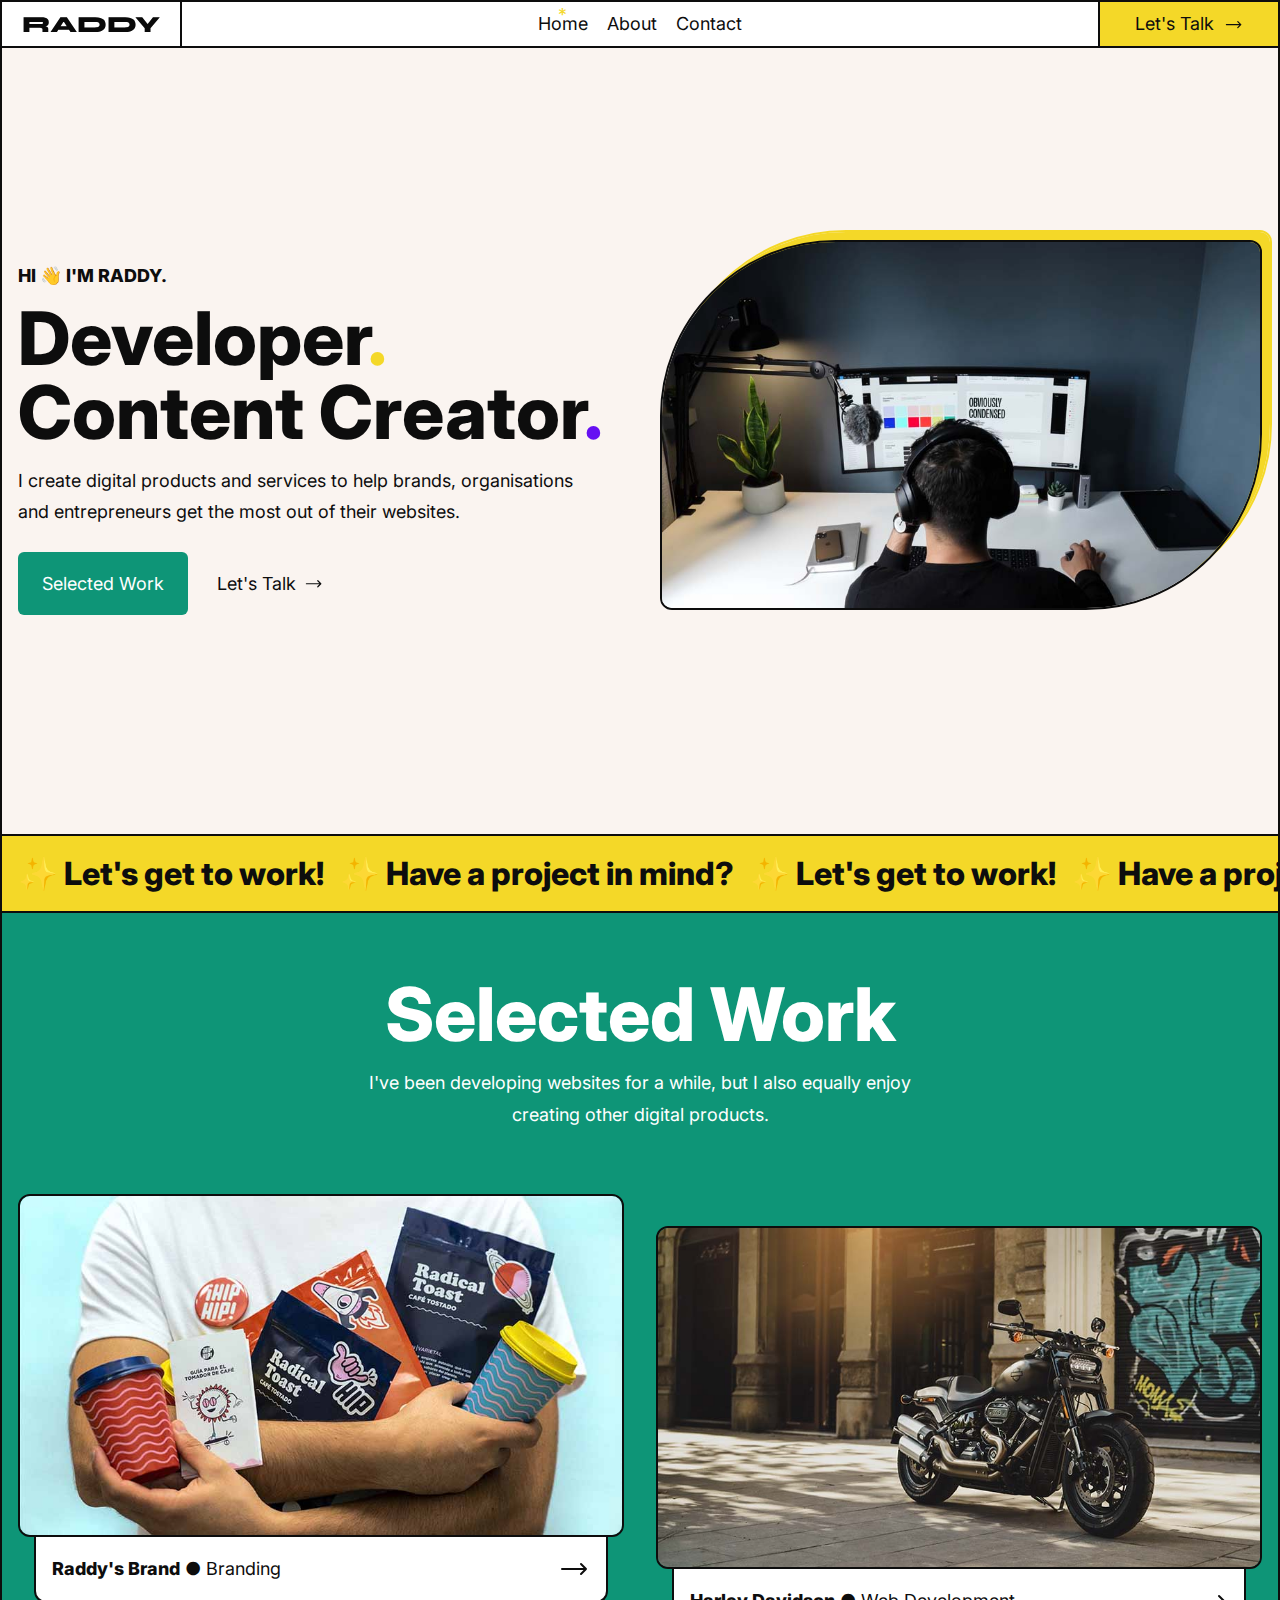
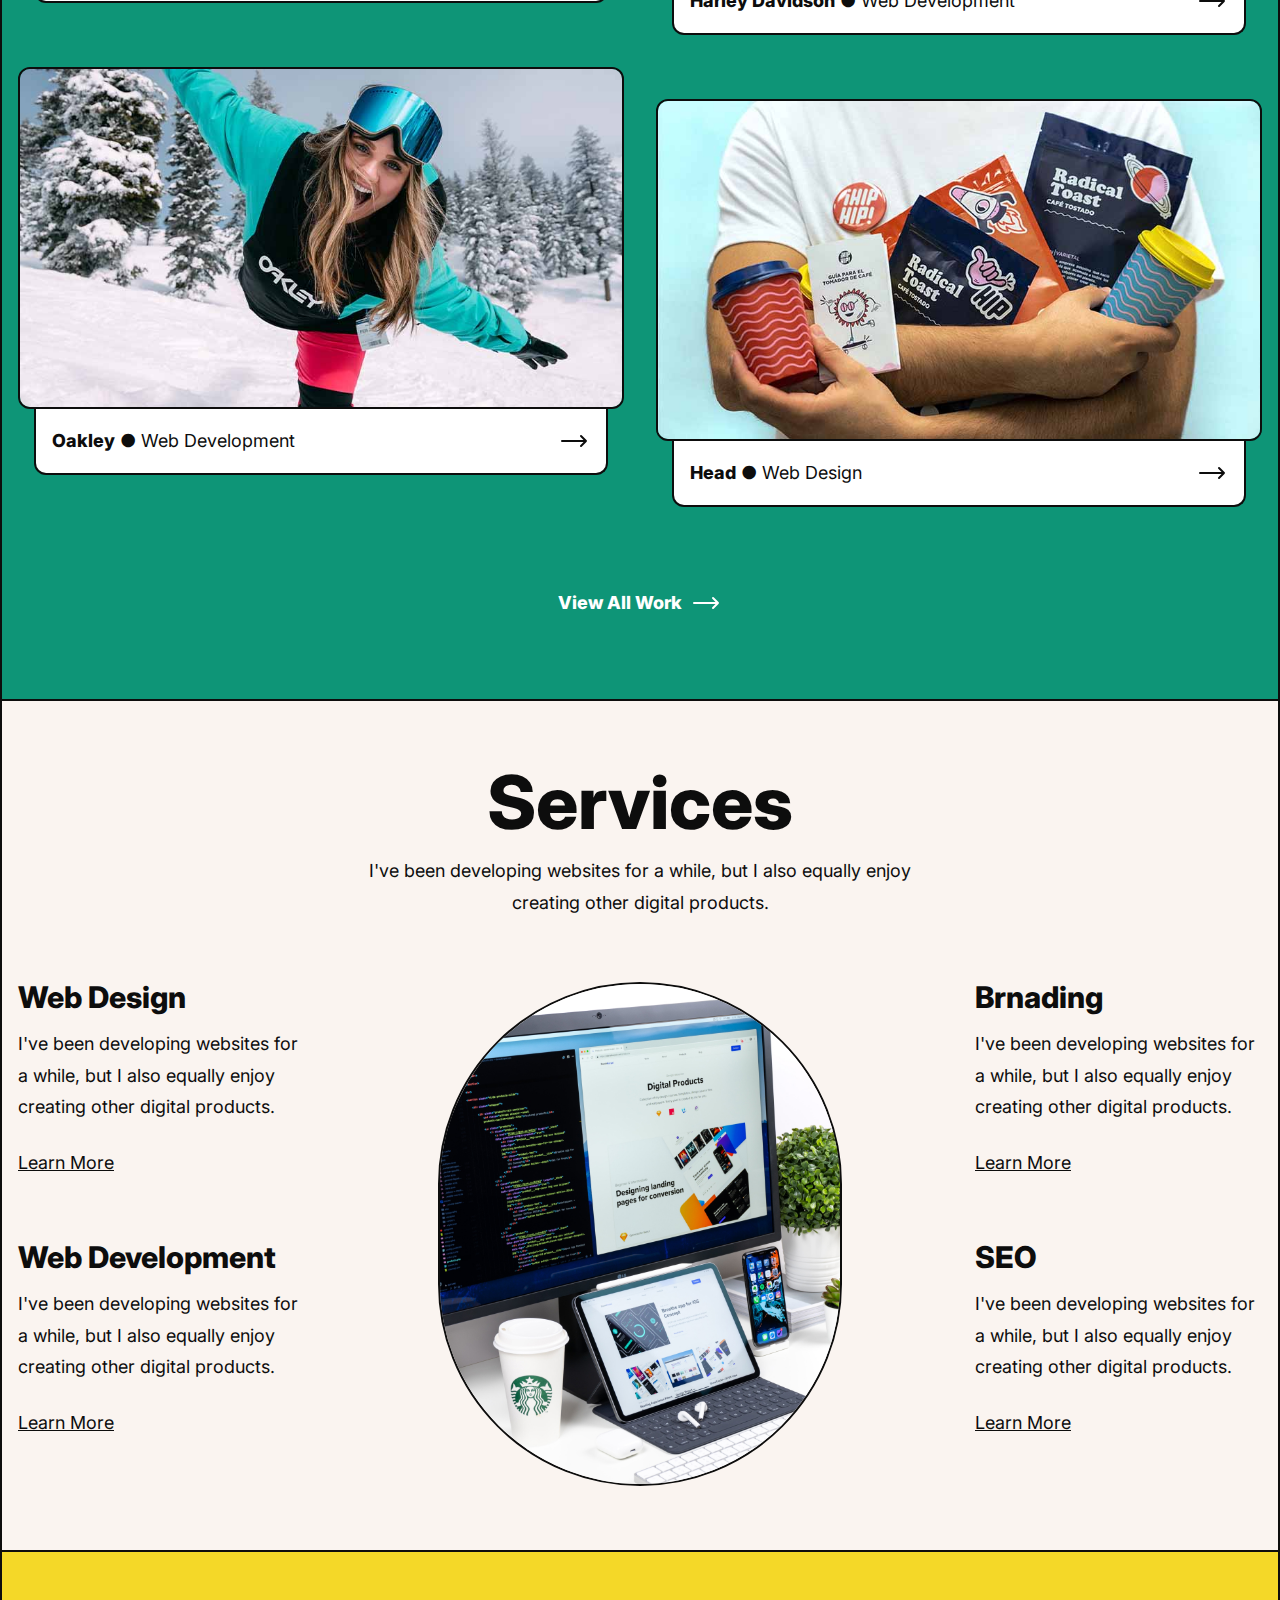
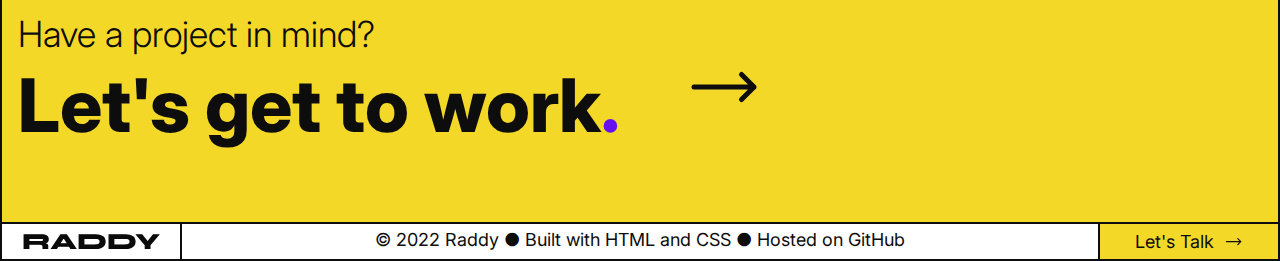
<file: index.html>
<!DOCTYPE html>
<html lang="en">

<head>
  <meta charset="UTF-8">
  <meta http-equiv="X-UA-Compatible" content="IE=edge">
  <meta name="viewport" content="width=device-width, initial-scale=1.0">
  <title>Raddy - Web Developer Based in Europe.</title>
  <link rel="stylesheet" href="css/style.css">
  <link rel="preconnect" href="https://fonts.googleapis.com">
  <link rel="preconnect" href="https://fonts.gstatic.com" crossorigin>
  <link href="https://fonts.googleapis.com/css2?family=Inter:wght@300;400;800&display=swap" rel="stylesheet">
</head>

<body>

  <h1 class="offscreen">Raddy's Website</h1>


  <header class="header">

    <a href="/" class="header-logo">
      <img src="img/logo.svg" width="137" height="15">
    </a>

    <a href="contact.html" class="header-talk">
      Let's Talk

      <svg xmlns="http://www.w3.org/2000/svg" fill="none" viewBox="0 0 24 24" stroke-width="1.5" stroke="currentColor"
        width="1.2rem">
        <path stroke-linecap="round" stroke-linejoin="round" d="M17.25 8.25L21 12m0 0l-3.75 3.75M21 12H3" />
      </svg>

    </a>

    <nav class="header-nav">
      <h1 class="offscreen">Navigation</h1>
      <ul class="header-nav-list">
        <li>
          <a href="/" aria-current="page" class="active">Home</a>
        </li>
        <li>
          <a href="about.html">About</a>
        </li>
        <li>
          <a href="contact.html">Contact</a>
        </li>


      </ul>
    </nav>
  </header>


  <section class="hero">

    <div class="container">

      <div class="hero-col hero-image-col">

        <picture class="hero-image">
          <source srcset="img/hero-sm.jpg" width="363" height="222" media="(max-width: 768px)" type="image/jpg">
          <source srcset="img/hero-md.jpg" width="608" height="372" media="(max-width: 768px)" type="image/jpg">
          <img src="img/hero-lg.jpg" width="870" height="532" alt="Me working on a computer">
        </picture>

      </div>

      <div class="hero-col">
        <div class="hero-about">
          <h2 class="hero-about__subheading">Hi 👋 I'm Raddy.</h2>
          <h1 class="hero-about__heading">
            Developer<span class="text-yellow">.</span>
            <br>
            Content Creator<span class="text-purple">.</span>
          </h1>
          <p class="hero-about__body">
            I create digital products and services to help brands, organisations and
            entrepreneurs get the most out of their websites.
          </p>

          <div>
            <a href="#work" class="button button--primary">Selected Work</a>

            <a href="contact.html" class="button button--icon">Let's Talk

              <svg xmlns="http://www.w3.org/2000/svg" fill="none" viewBox="0 0 24 24" stroke-width="1.5"
                stroke="currentColor" width="1.2rem">
                <path stroke-linecap="round" stroke-linejoin="round" d="M17.25 8.25L21 12m0 0l-3.75 3.75M21 12H3" />
              </svg>

            </a>
          </div>


        </div>
      </div>

    </div>

  </section>

  <div>
    <a href="contact.html" class="marquee">
      <div class="marquee__items">
        <div>✨ Let's get to work!</div>
        <div>✨ Have a project in mind?</div>
        <div>✨ Let's get to work!</div>
        <div>✨ Have a project in mind?</div>
        <div>✨ Let's get to work!</div>
        <div>✨ Have a project in mind?</div>
      </div>

      <div class="marquee__items" aria-hidden="true">
        <div>✨ Let's get to work!</div>
        <div>✨ Have a project in mind?</div>
        <div>✨ Let's get to work!</div>
        <div>✨ Have a project in mind?</div>
        <div>✨ Let's get to work!</div>
        <div>✨ Have a project in mind?</div>
      </div>
    </a>
  </div>


  <section class="work">

    <div class="container">

      <div class="section-heading section-heading--white">
        <h1>Selected Work</h1>
        <p>I've been developing websites for a while, but I also equally enjoy creating other digital products.</p>
      </div>


      <div class="selected-work">


        <a href="#" class="selected-work-card">

          <div class="selected-work-card__image">
            <img src="img/portfolio-1.jpg" alt="A photo showcasing branding work that I did for Raddy" loading="lazy">
          </div>

          <div class="selected-work-card__desc">
            <div>
              <span>Raddy's Brand</span>
              <span>&#9679; Branding</span>
            </div>


            <svg xmlns="http://www.w3.org/2000/svg" fill="none" viewBox="0 0 24 24" stroke-width="1.5"
              stroke="currentColor" width="2rem">
              <path stroke-linecap="round" stroke-linejoin="round" d="M17.25 8.25L21 12m0 0l-3.75 3.75M21 12H3" />
            </svg>

          </div>

        </a>

        <a href="#" class="selected-work-card">

          <div class="selected-work-card__image">
            <img src="img/portfolio-2.jpg" alt="A photo showcasing branding work that I did for Raddy" loading="lazy">
          </div>

          <div class="selected-work-card__desc">
            <div>
              <span>Harley Davidson</span>
              <span>&#9679; Web Development</span>
            </div>


            <svg xmlns="http://www.w3.org/2000/svg" fill="none" viewBox="0 0 24 24" stroke-width="1.5"
              stroke="currentColor" width="2rem">
              <path stroke-linecap="round" stroke-linejoin="round" d="M17.25 8.25L21 12m0 0l-3.75 3.75M21 12H3" />
            </svg>

          </div>

        </a>

        <a href="#" class="selected-work-card">

          <div class="selected-work-card__image">
            <img src="img/portfolio-3.jpg" alt="A photo showcasing branding work that I did for Raddy" loading="lazy">
          </div>

          <div class="selected-work-card__desc">
            <div>
              <span>Oakley</span>
              <span>&#9679; Web Development</span>
            </div>


            <svg xmlns="http://www.w3.org/2000/svg" fill="none" viewBox="0 0 24 24" stroke-width="1.5"
              stroke="currentColor" width="2rem">
              <path stroke-linecap="round" stroke-linejoin="round" d="M17.25 8.25L21 12m0 0l-3.75 3.75M21 12H3" />
            </svg>

          </div>

        </a>

        <a href="#" class="selected-work-card">

          <div class="selected-work-card__image">
            <img src="img/portfolio-1.jpg" alt="A photo showcasing branding work that I did for Raddy" loading="lazy">
          </div>

          <div class="selected-work-card__desc">
            <div>
              <span>Head</span>
              <span>&#9679; Web Design</span>
            </div>


            <svg xmlns="http://www.w3.org/2000/svg" fill="none" viewBox="0 0 24 24" stroke-width="1.5"
              stroke="currentColor" width="2rem">
              <path stroke-linecap="round" stroke-linejoin="round" d="M17.25 8.25L21 12m0 0l-3.75 3.75M21 12H3" />
            </svg>

          </div>

        </a>

      </div>


      <div class="view-all-work">
        <a href="#" class="button button--icon">View All Work
          <svg xmlns="http://www.w3.org/2000/svg" fill="none" viewBox="0 0 24 24" stroke-width="1.5"
            stroke="currentColor" width="2rem">
            <path stroke-linecap="round" stroke-linejoin="round" d="M17.25 8.25L21 12m0 0l-3.75 3.75M21 12H3" />
          </svg>

        </a>
      </div>


    </div>

  </section>


  <section class="services">

    <div class="container">
      <div class="section-heading">
        <h1>Services</h1>
        <p>I've been developing websites for a while, but I also equally enjoy creating other digital products.</p>
      </div>


      <div class="services-grid">

        <div class="services-grid__col">

          <div>
            <h3>Web Design</h3>
            <p>I've been developing websites for a while, but I also equally enjoy creating other digital products.</p>
            <a href="#">Learn More</a>
          </div>

          <div>
            <h3>Web Development</h3>
            <p>I've been developing websites for a while, but I also equally enjoy creating other digital products.</p>
            <a href="#">Learn More</a>
          </div>

        </div>

        <div class="services-grid__image">
          <img src="img/services.jpg" alt="Services I offer" width="611" height="764" loading="lazy">
        </div>

        <div class="services-grid__col">

          <div>
            <h3>Brnading</h3>
            <p>I've been developing websites for a while, but I also equally enjoy creating other digital products.
            </p>
            <a href="#">Learn More</a>
          </div>

          <div>
            <h3>SEO</h3>
            <p>I've been developing websites for a while, but I also equally enjoy creating other digital products.
            </p>
            <a href="#">Learn More</a>
          </div>

        </div>

      </div>

    </div>

  </section>



  <section class="big-contact-button">
    <a href="contact.html">

      <div class="container">

        <div>
          <h2 class="big-contact-button__subheading">Have a project in mind?</h2>
          <h1 class="big-contact-button__heading">Let's get to work<span class="text-purple">.</span></h1>
        </div>

        <svg xmlns="http://www.w3.org/2000/svg" fill="none" viewBox="0 0 24 24" stroke-width="1.5" stroke="currentColor"
          width="5rem">
          <path stroke-linecap="round" stroke-linejoin="round" d="M17.25 8.25L21 12m0 0l-3.75 3.75M21 12H3"></path>
        </svg>

      </div>





    </a>
  </section>



  <footer class="footer">

    <a href="/" class="footer-logo">
      <img src="img/logo.svg" width="137" height="15">
    </a>

    <a href="contact.html" class="footer-talk">
      Let's Talk

      <svg xmlns="http://www.w3.org/2000/svg" fill="none" viewBox="0 0 24 24" stroke-width="1.5" stroke="currentColor"
        width="1.2rem">
        <path stroke-linecap="round" stroke-linejoin="round" d="M17.25 8.25L21 12m0 0l-3.75 3.75M21 12H3" />
      </svg>

    </a>

    <div class="footer-copyright">
      &copy; 2022 Raddy &#9679; Built with HTML and CSS &#9679; Hosted on GitHub
    </div>
  </footer>


</body>

</html>
</file>
<file: css/style.css>
:root {
  --color-black: #0d0d0d;
  --color-black-hover: #2a2a2a;
  --color-white: #fff;
  --color-yellow: #f4d828;
  --color-yellow-hover: #eab308;
  --color-purple: #6610f2;
  --color-green: #0e9577;
  --color-green-hover: #0f766e;
  --color-bg: #faf4f0;
}

body {
  margin: 0;
  font-family: "Inter", sans-serif;
  color: var(--color-black);
  background-color: var(--color-bg);
  border: 2px solid var(--color-black);
  line-height: 1.75;
  font-size: 1.125rem;
}

p {
  margin-top: 0;
  margin-bottom: 1.5rem;
}

a {
  color: var(--color-black);
}

a:hover {
  color: var(--color-black-hover);
}

img {
  max-width: 100%;
  height: auto;
  display: block;
}

h1,
h2,
h3,
h4,
h5 {
  margin-top: 0;
  margin-bottom: 1rem;
  font-weight: 800;
  line-height: 1;
}

h1 {
  font-size: 2.441rem;
}

h2 {
  font-size: 1.953rem;
}

h3 {
  font-size: 1.566rem;
}

@media (min-width: 1024px) {
  h1 {
    font-size: 3.052rem;
  }

  h2 {
    font-size: 2.441rem;
  }

  h3 {
    font-size: 1.953rem;
  }
}

@media (min-width: 1280px) {
  h1 {
    font-size: 4.624rem;
  }

  h2 {
    font-size: 4.11rem;
  }

  h3 {
    font-size: 3.653rem;
  }
}

label {
  font-size: 1rem;
  margin-bottom: 0.4rem;
  display: block;
}

input,
textarea {
  width: 100%;
  border: 2px solid var(--color-black);
  padding: 0.8rem 0.75rem;
  border-radius: 0.25rem;
  font-family: inherit;
  box-sizing: border-box;
}

/*** Buttons ***/
.button {
  color: var(--color-black);
  text-decoration: none;
  padding: 1rem 1.5rem;
  display: inline-block;
}

.button--primary {
  color: var(--color-white);
  border-radius: 0.375rem;
  background-color: var(--color-green);
}

.button--primary:hover {
  color: var(--color-white);
  background-color: var(--color-green-hover);
}

.button--icon {
  display: inline-flex;
  gap: 0.5rem;
}

.text-yellow {
  color: var(--color-yellow);
}

.text-purple {
  color: var(--color-purple);
}

/*** Container ***/
.container {
  padding-left: 1rem;
  padding-right: 1rem;
}

@media (min-width: 768px) {
  .container {
    margin: 0 auto;
    max-width: 768px;
  }
}

@media (min-width: 1024px) {
  .container {
    max-width: 1024px;
  }
}

@media (min-width: 1280px) {
  .container {
    max-width: 1280px;
  }
}

@media (min-width: 1536px) {
  .container {
    max-width: 1536px;
  }
}

.offscreen {
  position: absolute;
  clip: rect(1px 1px 1px 1px);
  clip: rect(1px, 1px, 1px, 1px);
  padding: 0;
  border: 0;
  height: 1px;
  width: 1px;
  overflow: hidden;
}

/*** Header ***/
.header {
  background-color: var(--color-white);
  border-bottom: 2px solid var(--color-black);
  display: grid;
  grid-template-columns: repeat(2, 1fr);
  grid-template-areas:
    "logo talk"
    "menu menu";
}

.header-logo {
  grid-area: logo;
  border-right: 2px solid var(--color-black);
  display: flex;
  align-items: center;
  justify-content: center;
  padding: 0.6rem 0;
}

.header-talk {
  grid-area: talk;
  background-color: var(--color-yellow);
  text-decoration: none;
  display: flex;
  justify-content: center;
  align-items: center;
  gap: 0.6rem;
}

.header-talk:hover {
  background-color: var(--color-yellow-hover);
}

.header-nav {
  grid-area: menu;
  border-top: 2px solid var(--color-black);
  display: flex;
  justify-content: center;
  align-items: center;
}

.header-nav-list {
  list-style-type: none;
  margin: 0;
  padding: 0;
  display: flex;
  gap: 1.2rem;
  padding: 0 0.7rem;
  overflow-y: auto;
}

.header-nav-list a {
  position: relative;
  text-decoration: none;
  padding: 0.4rem 0;
  display: block;
}

.header-nav-list a.active:before {
  content: "*";
  position: absolute;
  color: var(--color-yellow);
  top: -0.2rem;
  left: 50%;
  margin-left: -0.3rem;
}

@media (min-width: 768px) {
  .header {
    grid-template-columns: 180px 1fr 180px;
    grid-template-areas: "logo menu talk";
  }

  .header-nav {
    border-top: 0;
  }

  .header-talk {
    border-left: 2px solid var(--color-black);
  }
}

/*** Hero ***/
.hero {
  padding-top: 2.5rem;
  padding-bottom: 2.5rem;
  border-bottom: 2px solid var(--color-black);
}

.hero-col {
  flex: 1 1 0;
  display: flex;
  align-items: center;
}

.hero-image-col {
  justify-content: center;
}

.hero-image {
  overflow: hidden;
  border-radius: 11rem 0.75rem;
  border: 2px solid var(--color-black);
  margin-bottom: 2rem;
  filter: drop-shadow(10px -10px 0 var(--color-yellow));
}

.hero-about__subheading {
  font-size: 1.125rem;
  text-transform: uppercase;
  margin-bottom: 1rem;
  line-height: 1;
}

.hero-about__body {
  max-width: 36rem;
}

@media (min-width: 768px) {
  .hero .container {
    display: flex;
    flex-direction: row-reverse;
    gap: 2.5rem;
  }

  .hero-image-col {
    justify-content: flex-end;
  }
}

@media (min-width: 1024px) {
  .hero {
    padding-top: 9rem;
    padding-bottom: 9rem;
  }
}

@media (min-width: 1280px) {
  .hero {
    padding-top: 12rem;
    padding-bottom: 12rem;
  }
}

/*** Marquee ***/
.marquee {
  display: flex;
  gap: 1rem;
  overflow: hidden;
  background-color: var(--color-yellow);
  padding: 0.6rem 1rem;
  text-decoration: none;
  color: var(--color-black);
  border-bottom: 2px solid var(--color-black);
}

.marquee__items {
  display: flex;
  justify-content: space-around;
  flex-shrink: 0;
  gap: 1rem;
  min-width: 100%;
  font-size: 2rem;
  font-weight: 800;
  animation: marqueeAnimation 50s linear infinite;
}

.marquee:hover .marquee__items {
  animation-play-state: paused;
}

@keyframes marqueeAnimation {
  from {
    translate: 0 0;
  }
  to {
    translate: calc(-100% - 1rem) 0;
  }
}

/*** Work ***/
.work {
  padding: 4rem 0;
  background-color: var(--color-green);
  background-image: url(../img/portfolio-pattern.svg);
  background-attachment: fixed;
  border-bottom: 2px solid var(--color-black);
}

/*** Section Heading ***/
.section-heading {
  text-align: center;
  max-width: 36rem;
  margin: 0 auto;
  margin-bottom: 4rem;
}

.section-heading--white {
  color: var(--color-white);
}

/*** Selected Work ***/
.selected-work {
  display: grid;
  gap: 2rem;
}

.selected-work-card {
  text-decoration: none;
  transition: all 0.1s ease-in-out;
}

.selected-work-card:hover {
  filter: drop-shadow(10px 8px 0 rgba(0, 0, 0, 1));
}

.selected-work-card__image {
  border-radius: 0.75rem;
  border: 2px solid var(--color-black);
  overflow: hidden;
}

.selected-work-card__desc {
  --custom-border: 2px solid var(--color-black);
  background-color: var(--color-white);
  padding: 1rem;
  border-left: var(--custom-border);
  border-right: var(--custom-border);
  border-bottom: var(--custom-border);
  border-bottom-right-radius: 0.75rem;
  border-bottom-left-radius: 0.75rem;
  margin: 0 1rem;
  display: flex;
  justify-content: space-between;
  align-items: center;
}

.selected-work-card__desc span:first-child {
  font-weight: 800;
}

.view-all-work {
  margin-top: 4rem;
  display: flex;
  justify-content: center;
}

.view-all-work .button {
  color: var(--color-white);
  font-weight: 800;
}

@media (min-width: 768px) {
  .selected-work {
    grid-template-columns: repeat(2, 1fr);
  }

  .selected-work-card:nth-child(even) {
    padding-top: 2rem;
  }
}

/*** Services ***/
.services {
  padding: 4rem 0;
  background-color: initial;
  border-bottom: 2px solid var(--color-black);
}

.services-grid {
  display: grid;
  gap: 2rem;
}

.services-grid__image img {
  max-width: 400px;
  width: 100%;
  border-radius: 250px;
  border: 2px solid var(--color-black);
}

.services-grid h3 {
  font-size: 1.875rem;
}

.services-grid__col div:first-of-type {
  margin-bottom: 4rem;
}

@media (min-width: 1024px) {
  .services-grid {
    grid-template-columns: repeat(4, 1fr);
  }

  .services-grid__image {
    grid-column: 2 / 4;
    display: flex;
    justify-content: center;
    align-items: center;
  }
}

/*** Big Contact Button ***/
.big-contact-button a {
  padding: 4rem 0;
  display: block;
  background-color: var(--color-yellow);
  text-decoration: none;
  border-bottom: 2px solid var(--color-black);
}

.big-contact-button a:hover {
  background-color: var(--color-yellow-hover);
  transition: all 0.1s ease-in-out;
}

.big-contact-button__subheading {
  font-weight: 300;
  font-size: 2.25rem;
}

.big-contact-button .container {
  display: flex;
  flex-direction: column;
  align-items: center;
}

@media (min-width: 768px) {
  .big-contact-button .container {
    flex-direction: row;
    gap: 4rem;
  }
}

/*** Footer ***/
.footer {
  background-color: var(--color-white);

  display: grid;
  grid-template-columns: repeat(2, 1fr);
  grid-template-areas:
    "logo talk"
    "copyright copyright";
}

.footer-logo {
  grid-area: logo;
  border-right: 2px solid var(--color-black);
  display: flex;
  align-items: center;
  justify-content: center;
  padding: 0.6rem 0;
}

.footer-talk {
  grid-area: talk;
  background-color: var(--color-yellow);
  text-decoration: none;
  display: flex;
  justify-content: center;
  align-items: center;
  gap: 0.6rem;
}

.footer-talk:hover {
  background-color: var(--color-yellow-hover);
}

.footer-copyright {
  grid-area: copyright;
  text-align: center;
}

@media (min-width: 768px) {
  .footer {
    grid-template-columns: 180px 1fr 180px;
    grid-template-areas: "logo copyright talk";
  }

  .footer-copyright {
    border-top: 0;
  }

  .footer-talk {
    border-left: 2px solid var(--color-black);
  }
}

.contact {
  padding: 4rem 0;
  border-bottom: 2px solid var(--color-black);
}

.contact-grid {
  display: grid;
  gap: 2rem;
}

@media (min-width: 1024px) {
  .contact-grid {
    grid-template-columns: 1fr 1fr;
  }
}

.socials {
  list-style-type: none;
  margin: 0;
  padding: 0;
  display: flex;
  flex-direction: row;
  justify-content: space-between;
  gap: 2rem;
}

.socials a {
  display: flex;
  flex-direction: column;
  gap: 0.6rem;
  text-decoration: none;
  align-items: center;
}

.socials a:hover {
  color: var(--color-black--hover);
}
</file>
